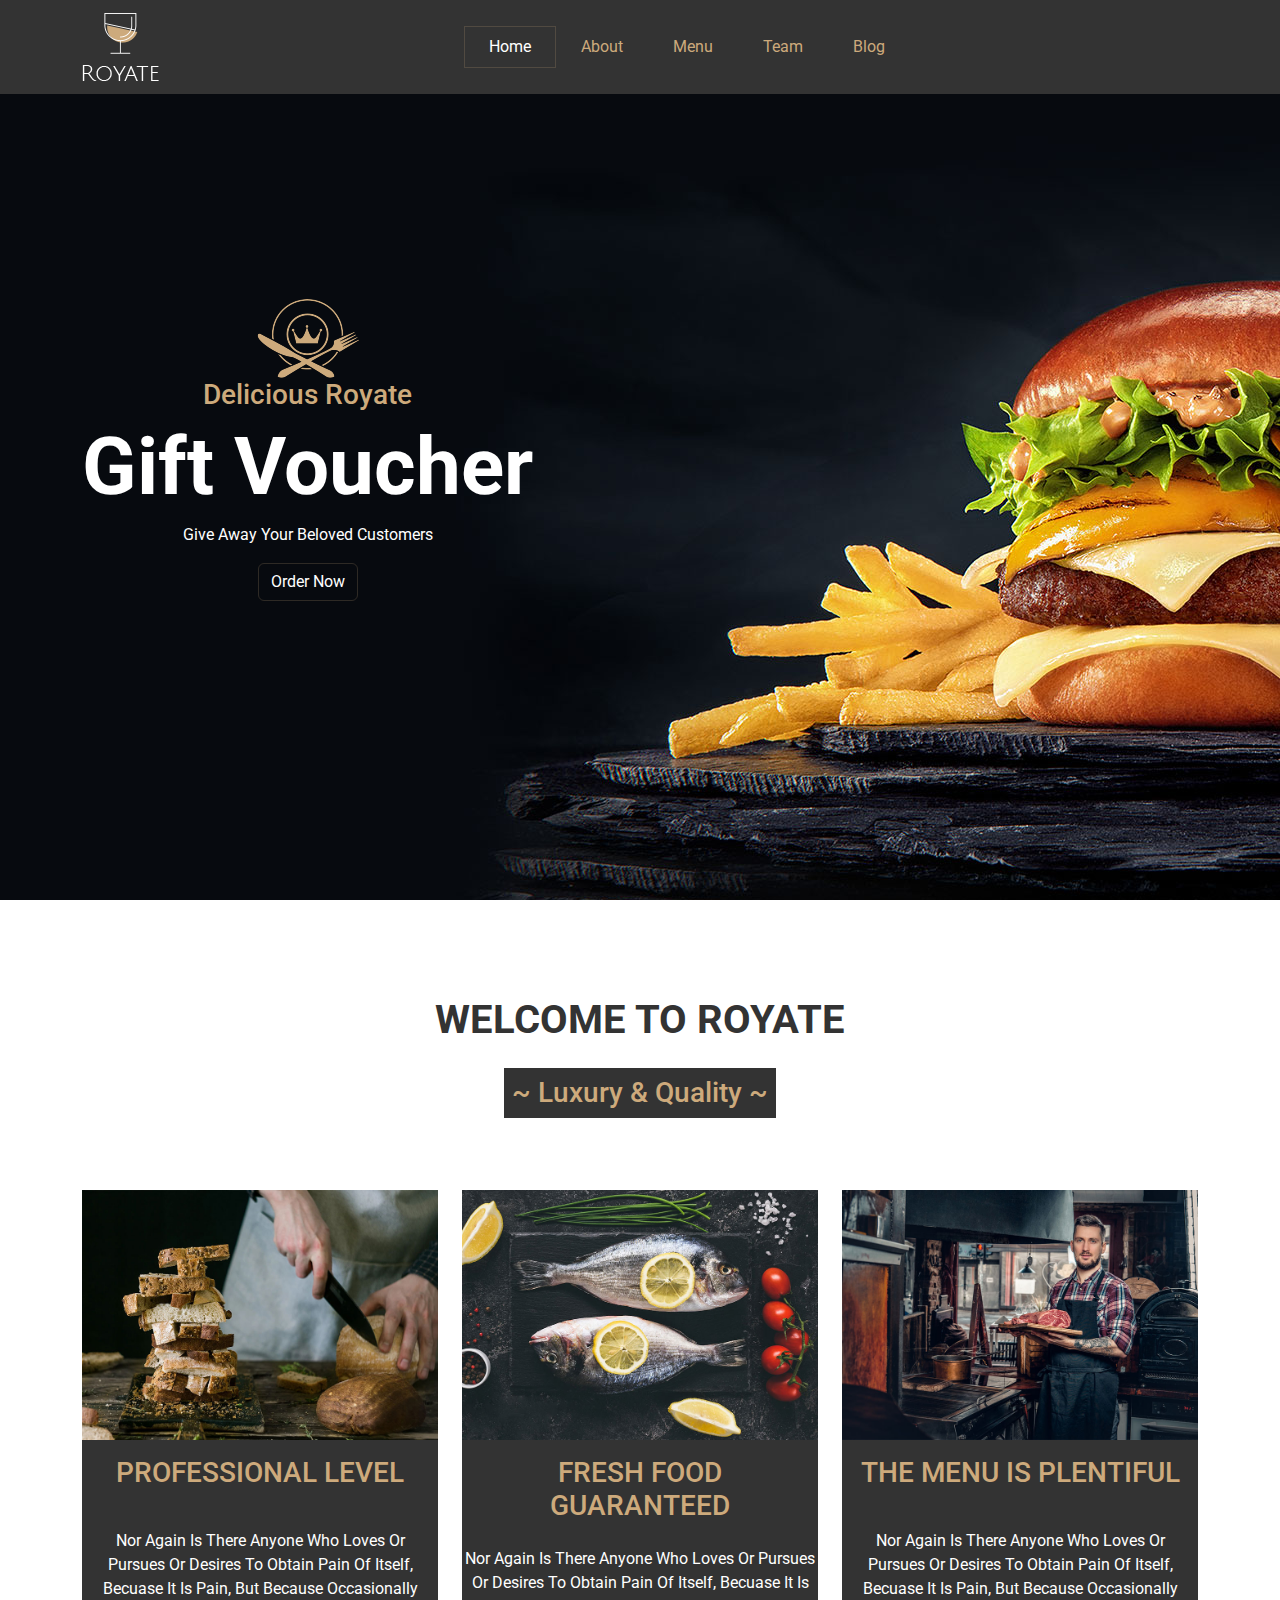
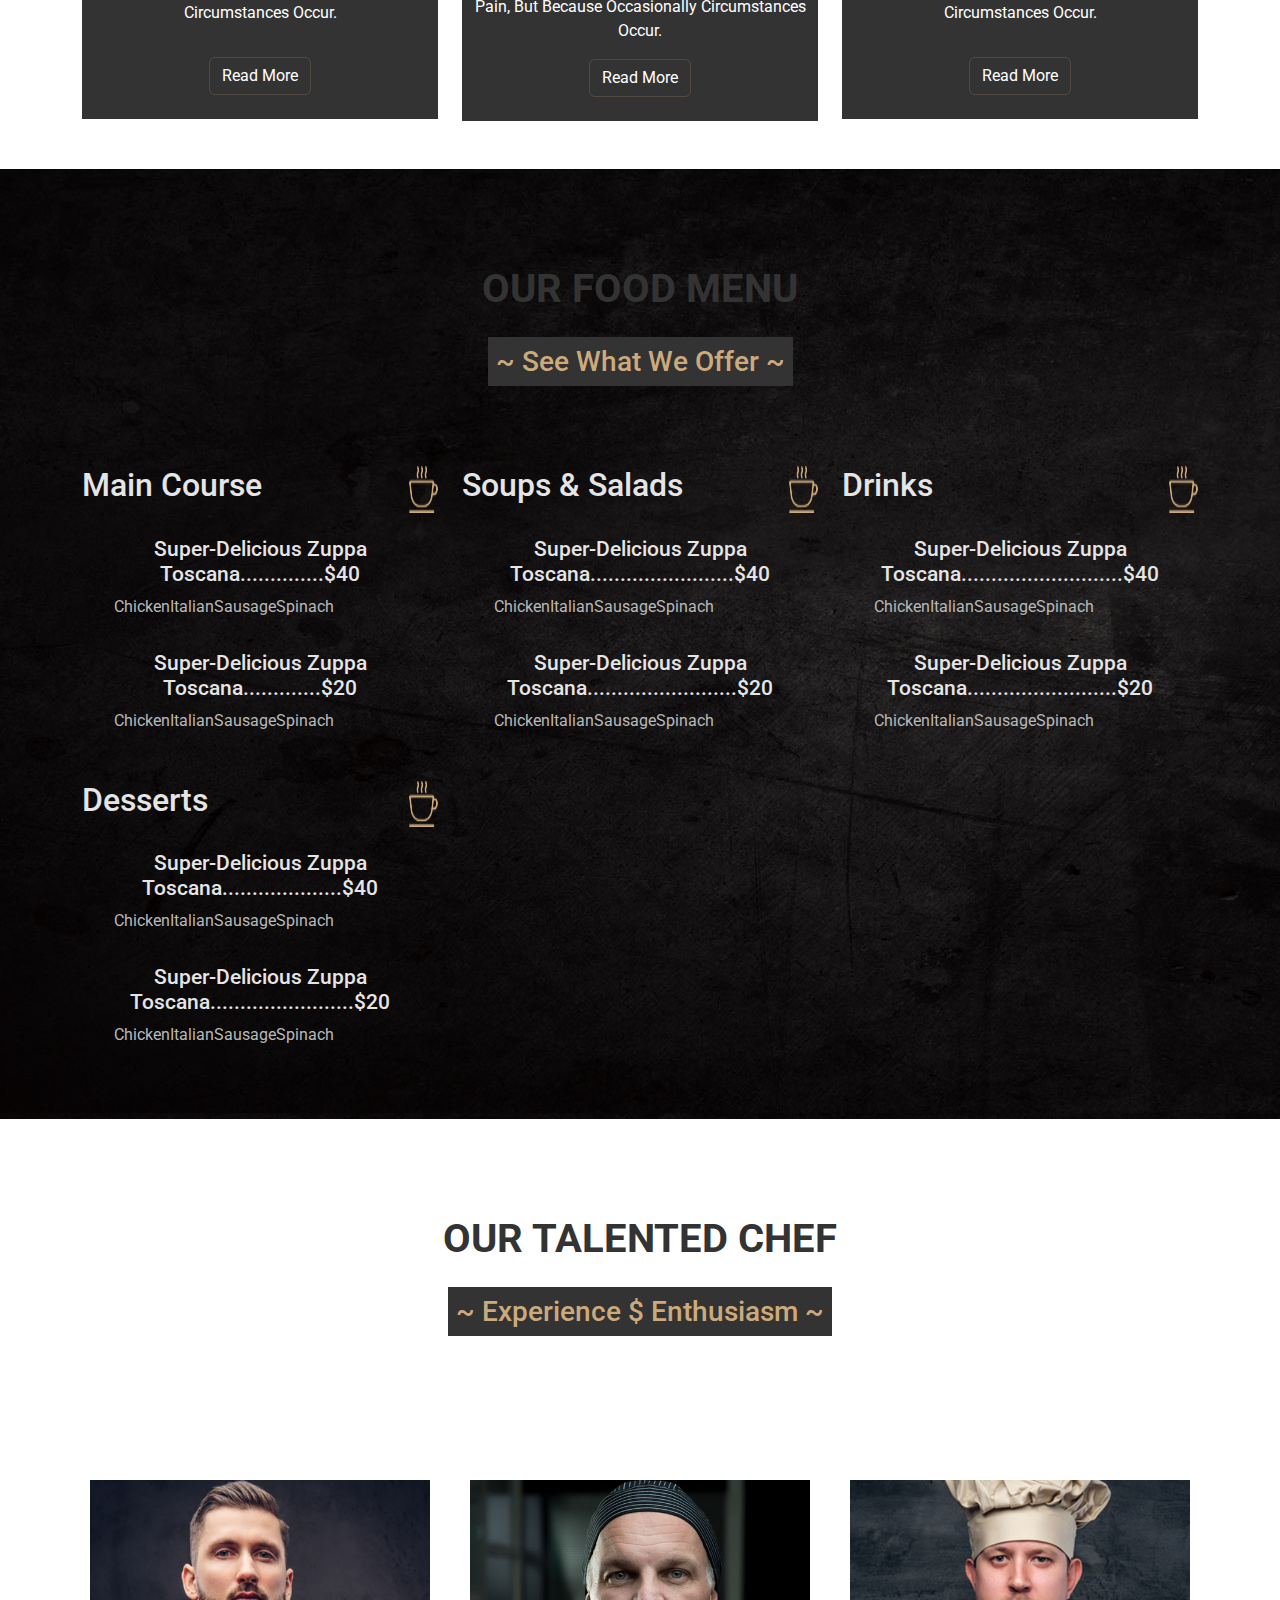
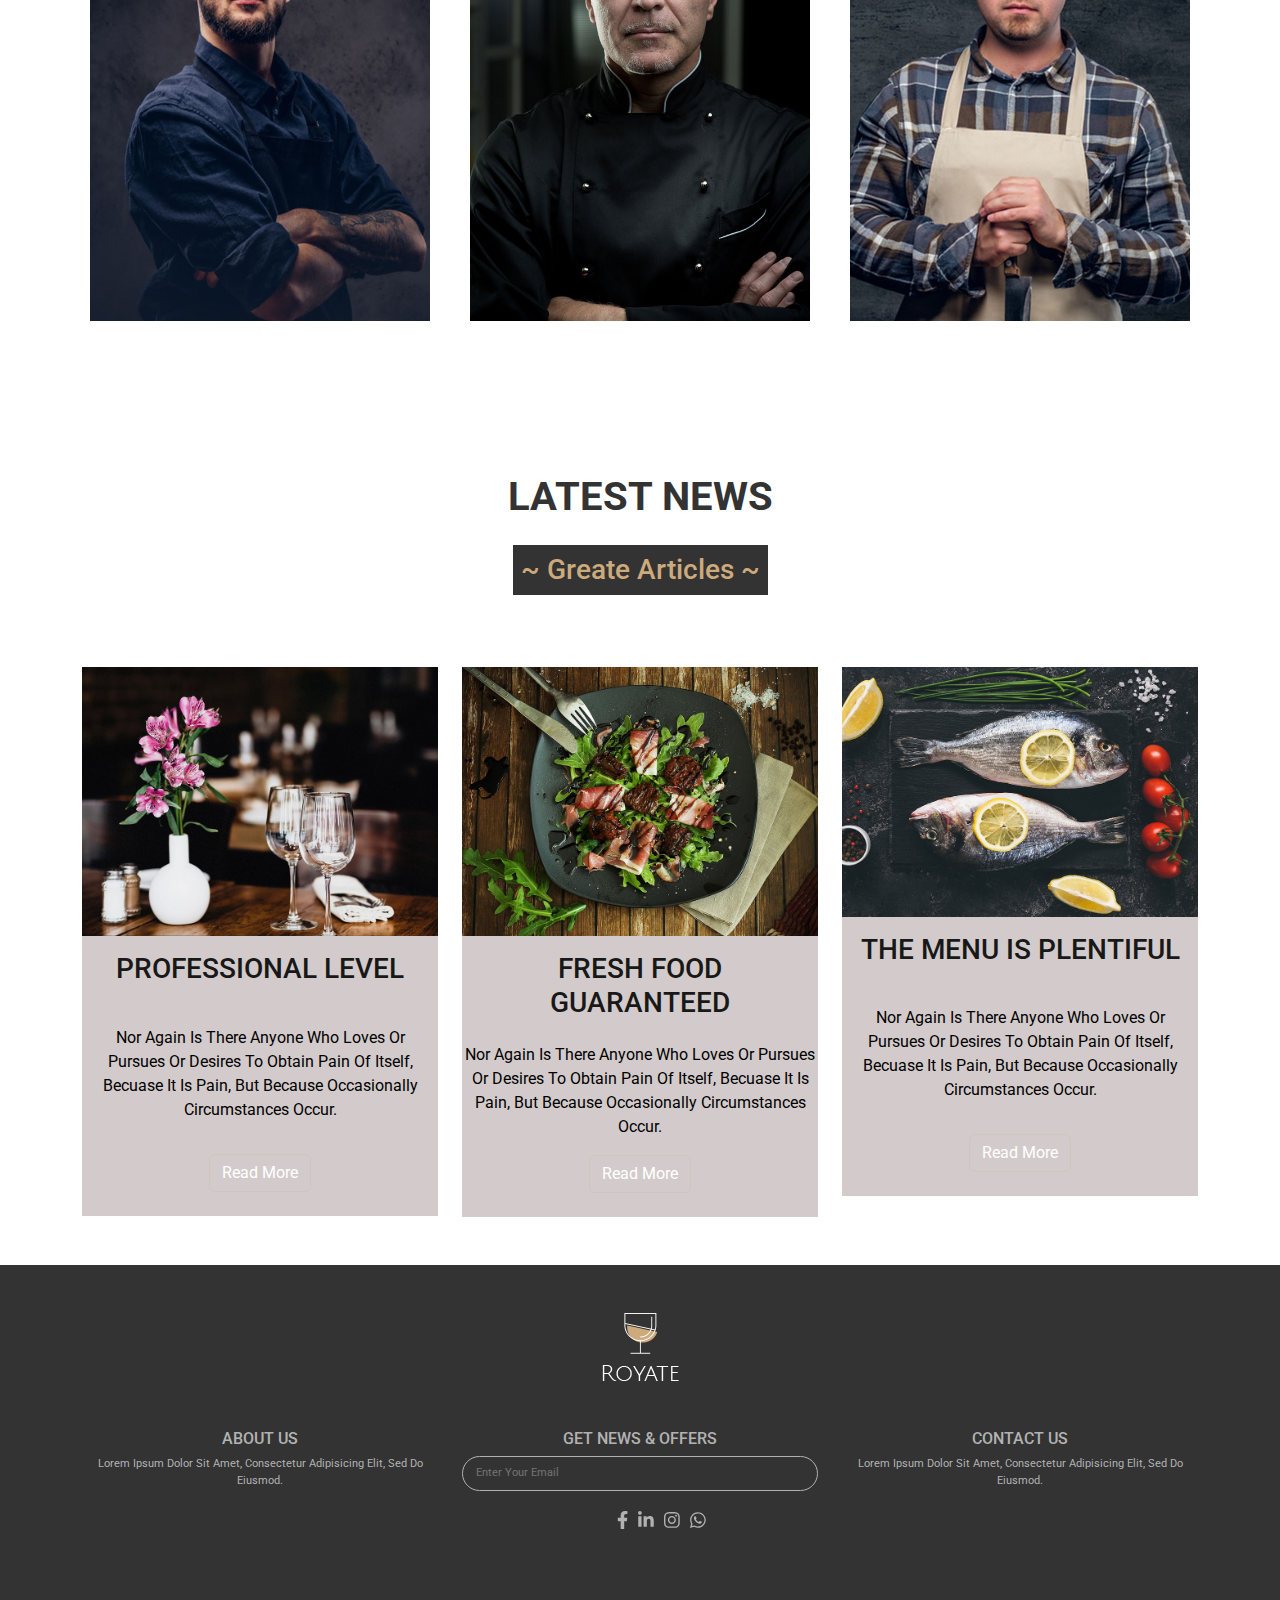
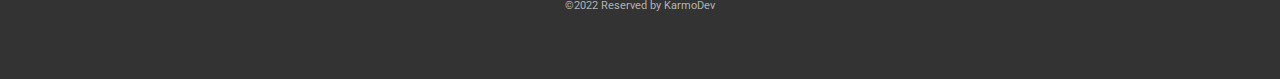
<file: index.html>
<!DOCTYPE html>
<html lang="en">
<head>
    <meta charset="UTF-8">
    <meta http-equiv="X-UA-Compatible" content="IE=edge">
    <meta name="viewport" content="width=device-width, initial-scale=1.0">
    <title>ROYATE</title>
    <link rel="icon" href="image/logo.png">
    <link rel="stylesheet" href="css/all.min.css">
    <link rel="stylesheet" href="css/bootstrap.min.css">
    <link rel="stylesheet" href="css/style.css">
    <link rel="preconnect" href="https://fonts.googleapis.com">
    <link rel="preconnect" href="https://fonts.gstatic.com" crossorigin>
    <link href="https://fonts.googleapis.com/css2?family=Roboto:wght@100;300;400;500;700;900&display=swap" rel="stylesheet">
</head>
<body>
    <header>
    <nav class="navbar navbar-expand-lg  ">
        <div class="container">
          <a class="navbar-brand logo" href="#" >
            <img src="image/logo.png" alt="">
          </a>
          <button class="navbar-toggler" type="button" data-bs-toggle="collapse" data-bs-target="#main" aria-controls="main" aria-expanded="false" aria-label="Toggle navigation">
            <span class="navbar-toggler-icon"></span>
          </button>
          <div class="collapse navbar-collapse" id="main">
            <ul class="navbar-nav m-auto mb-2 mb-lg-0">
              <li class="nav-item">
                <a class="nav-link p-2 p-lg-3 active" aria-current="page" href="#home">Home</a>
              </li>
              <li class="nav-item">
                <a class="nav-link p-2 p-lg-3 " href="#about">About</a>
              </li>
              <li class="nav-item">
                <a class="nav-link p-2 p-lg-3 " href="#menu">Menu</a>
              </li>
              
              <li class="nav-item">
                <a class="nav-link p-2 p-lg-3 " href="#team">Team</a>
              </li>

              <li class="nav-item">
                <a class="nav-link p-2 p-lg-3 " href="#blog">Blog</a>
              </li>
            </ul>
          </div>
        </div>
      </nav>

      
    </header>

   <section id="home">
    <div class="home" >
        <div class="container">
            <div class="content-slides">    
            <div class="content">
                <img src="image/crown-symbol.png" alt="">
                 <h3>delicious royate</h3>
                 <h1 class="fw-bold">gift voucher</h1>
                 <p>Give Away Your Beloved Customers</p>
                 <a href="#" class="btn  main-btn">Order Now</a>
            </div>
            </div>
        </div>
      </div>

</section>


<section id="about">
    <div class="about text-center pt-5 pb-5">
        <div class="container">
            <div class="main-title mb-5 mt-5 ">
                <h1 class="heading fw-bold">WELCOME TO ROYATE</h1>
                <h3 class="sub-heading d-inline-block mt-3 p-2">~ Luxury & Quality ~</h3>
            </div>

            <div class="row">
                <div class="col-sm-6  col-lg-4">
                    <div class="box-container mt-3">
                       <div class="box pb-4">
                        <div class="box-image">
                            <img src="image/post-thumb-1.jpg" alt="" class="img-fluid">
                        </div>
                         <div class="box-content">
                            <h3 class="p-3">PROFESSIONAL LEVEL</h3>
                            <p class="p-3">Nor Again Is There Anyone Who Loves Or Pursues Or Desires To Obtain Pain Of Itself, Becuase It Is Pain, But Because Occasionally Circumstances Occur.</p>
                            <a href="#" class="btn  main-btn">Read More</a>
                         </div>
                         
                       </div>
                    </div>

                </div>
                <div class="col-sm-6  col-lg-4">
                    <div class="box-container mt-3">
                       <div class="box pb-4">
                        <div class="box-image">
                            <img src="image/post-thumb-2.jpg" alt="" class="img-fluid">
                        </div>
                         <div class="box-content">
                            <h3 class="p-3">FRESH FOOD GUARANTEED</h3>
                            <p>Nor Again Is There Anyone Who Loves Or Pursues Or Desires To Obtain Pain Of Itself, Becuase It Is Pain, But Because Occasionally Circumstances Occur.</p>
                            <a href="#" class="btn  main-btn">Read More</a>
                         </div>
                         
                       </div>
                    </div>

                </div>
                <div class="col-sm-6  col-lg-4">
                    <div class="box-container mt-3 ">
                       <div class="box pb-4 ">
                        <div class="box-image">
                            <img src="image/post-thumb-3.jpg" alt="" class="img-fluid">
                        </div>
                         <div class="box-content">
                            <h3  class="p-3">THE MENU IS PLENTIFUL</h3>
                            <p class="p-3">Nor Again Is There Anyone Who Loves Or Pursues Or Desires To Obtain Pain Of Itself, Becuase It Is Pain, But Because Occasionally Circumstances Occur.</p>
                            <a href="#" class="btn  main-btn">Read More</a>
                         </div>
                         
                       </div>
                    </div>

                </div>
            </div>
        </div>
    </div>
</section>




<section id="menu">
    <div class="menu text-center pt-5 pb-5">
        <div class="container">
            <div class="main-title mb-5 mt-5 ">
                <h1 class="heading fw-bold">OUR FOOD MENU</h1>
                <h3 class="sub-heading d-inline-block mt-3 p-2">~ See What We Offer ~</h3>
            </div>
           

            <div class="row">
              <div class="col-sm-6 col-lg-4">
              <div class="menu-container">
                          <div class="item">
                            <div class="item-name">
                              <h2>Main Course</h2>
                              <img src="image/drinks.png" alt="">
                            </div>
                            <div class="item-body">
                              <div class="item-menu">
                              <h3>Super-Delicious Zuppa Toscana..............$40</h3>
                              <ul>
                                <li><a href="#">Chicken</a></li>
                                <li><a href="#">Italian</a></li>
                                <li><a href="#">Sausage</a></li>
                                <li><a href="#">Spinach</a></li>
                              </ul>
                            </div>
                            <div class="item-menu">
                              <h3>Super-Delicious Zuppa Toscana.............$20</h3>
                              <ul>
                                <li><a href="#">Chicken</a></li>
                                <li><a href="#">Italian</a></li>
                                <li><a href="#">Sausage</a></li>
                                <li><a href="#">Spinach</a></li>
                              </ul>
                            </div>
                            </div>

                          </div>


                          
                </div>
              </div>
           

          
              <div class="col-sm-6 col-lg-4">
                  <div class="menu-container">
            <div class="item">
              <div class="item-name">
                <h2>Soups & Salads</h2>
                <img src="image/drinks.png" alt="">
              </div>
              <div class="item-body">
                <div class="item-menu">
                <h3>Super-Delicious Zuppa Toscana........................$40</h3>
          
                <ul>
                  <li><a href="#">Chicken</a></li>
                  <li><a href="#">Italian</a></li>
                  <li><a href="#">Sausage</a></li>
                  <li><a href="#">Spinach</a></li>
                </ul>
              </div>
              <div class="item-menu">
                <h3>Super-Delicious Zuppa Toscana.........................$20</h3>
               
                <ul>
                  <li><a href="#">Chicken</a></li>
                  <li><a href="#">Italian</a></li>
                  <li><a href="#">Sausage</a></li>
                  <li><a href="#">Spinach</a></li>
                </ul>
              </div>
              </div>

            </div>


            
               </div>
              </div>
         


           
              <div class="col-sm-6 col-lg-4">
                 <div class="menu-container">
              <div class="item">
                <div class="item-name">
                  <h2>Drinks</h2>
                  <img src="image/drinks.png" alt="">
                </div>
                <div class="item-body">
                  <div class="item-menu">
                  <h3>Super-Delicious Zuppa Toscana...........................$40</h3>
                  <ul>
                    <li><a href="#">Chicken</a></li>
                    <li><a href="#">Italian</a></li>
                    <li><a href="#">Sausage</a></li>
                    <li><a href="#">Spinach</a></li>
                  </ul>
                </div>
                <div class="item-menu">
                  <h3>Super-Delicious Zuppa Toscana.........................$20</h3>
                  <ul>
                    <li><a href="#">Chicken</a></li>
                    <li><a href="#">Italian</a></li>
                    <li><a href="#">Sausage</a></li>
                    <li><a href="#">Spinach</a></li>
                  </ul>
                </div>
                </div>
  
              </div>
  
  
              
            
            </div>
              </div>
        
           
          
            
            
              <div class="col-sm-6 col-lg-4">
                <div class="menu-container">
                <div class="item">
                  <div class="item-name">
                    <h2>Desserts</h2>
                    <img src="image/drinks.png" alt="">
                  </div>
                  <div class="item-body">
                    <div class="item-menu">
                    <h3>Super-Delicious Zuppa Toscana....................$40</h3>
                    <ul>
                      <li><a href="#">Chicken</a></li>
                      <li><a href="#">Italian</a></li>
                      <li><a href="#">Sausage</a></li>
                      <li><a href="#">Spinach</a></li>
                    </ul>
                  </div>
                  <div class="item-menu">
                    <h3>Super-Delicious Zuppa Toscana........................$20</h3>
                    <ul>
                      <li><a href="#">Chicken</a></li>
                      <li><a href="#">Italian</a></li>
                      <li><a href="#">Sausage</a></li>
                      <li><a href="#">Spinach</a></li>
                    </ul>
                  </div>
                  </div>
    
                </div>
    
    
                
            
              </div>
              </div>
          
       </div>
        </div>
        </div>

        
</section>




<section id="team">
  <div class="team text-center pt-5 pb-5">
      <div class="container">
          <div class="main-title mb-5 mt-5 ">
              <h1 class="heading fw-bold">OUR TALENTED CHEF</h1>
              <h3 class="sub-heading d-inline-block mt-3 p-2">~ Experience $ Enthusiasm ~</h3>
          </div>

          <div class="row">
              <div class="col-sm-6  col-lg-4">
                <div class="chefs">
                  <div class="item">
                    <div class="image">
                      <img src="image/our-chef-1.jpg" alt="" class="img-fluid">
                    </div>
                    <div class="chef-info">
                      <div>
                        <h3>JERRY ROBERTSON</h3>
                        <span>Master Chef</span>
                      </div>
                    </div>
                  </div>
                </div>
                  </div>

              
              <div class="col-sm-6  col-lg-4">
                <div class="chefs">
                  <div class="item">
                    <div class="image">
                      <img src="image/our-chef-2.jpg" alt="" class="img-fluid">
                    </div>
                    <div class="chef-info">
                      <div>
                        <h3>COROL ROWSON</h3>
                        <span>Master Chef</span>
                      </div>
                    </div>
                  </div>
                </div>

              </div>
              <div class="col-sm-6  col-lg-4">
                <div class="chefs">
                  <div class="item">
                    <div class="image">
                      <img src="image/our-chef-3.jpg" alt="" class="img-fluid">
                    </div>
                    <div class="chef-info">
                      <div>
                        <h3>TAYLOR MCCOY</h3>
                        <span>Master Chef</span>
                      </div>
                    </div>
                  </div>
                </div>

                  </div>
                </div>

              </div>
          </div>
      </div>
  </div>
</section>







<section id="blog">
  <div class="blog text-center pt-5 pb-5">
      <div class="container">
          <div class="main-title mb-5 mt-5 ">
              <h1 class="heading fw-bold">LATEST NEWS</h1>
              <h3 class="sub-heading d-inline-block mt-3 p-2">~ Greate Articles ~</h3>
          </div>

          <div class="row">
              <div class="col-sm-6  col-lg-4">
                  <div class="box-container mt-3">
                     <div class="box pb-4">
                      <div class="box-image">
                          <img src="image/post-thumb-4.jpg" alt="" class="img-fluid">
                      </div>
                       <div class="box-content">
                          <h3 class="p-3">PROFESSIONAL LEVEL</h3>
                          <p class="p-3">Nor Again Is There Anyone Who Loves Or Pursues Or Desires To Obtain Pain Of Itself, Becuase It Is Pain, But Because Occasionally Circumstances Occur.</p>
                          <a href="#" class="btn  main-btn">Read More</a>
                       </div>
                       
                     </div>
                  </div>

              </div>
              <div class="col-sm-6  col-lg-4">
                  <div class="box-container mt-3">
                     <div class="box pb-4">
                      <div class="box-image">
                          <img src="image/post-thumb-5.jpg" alt="" class="img-fluid">
                      </div>
                       <div class="box-content">
                          <h3 class="p-3">FRESH FOOD GUARANTEED</h3>
                          <p >Nor Again Is There Anyone Who Loves Or Pursues Or Desires To Obtain Pain Of Itself, Becuase It Is Pain, But Because Occasionally Circumstances Occur.</p>
                          <a href="#" class="btn  main-btn">Read More</a>
                       </div>
                       
                     </div>
                    </div>
              </div>
              <div class="col-sm-6  col-lg-4">
                  <div class="box-container mt-3 ">
                     <div class="box pb-4 ">
                      <div class="box-image">
                          <img src="image/post-thumb-2.jpg" alt="" class="img-fluid">
                      </div>
                       <div class="box-content">
                          <h3  class="p-3">THE MENU IS PLENTIFUL</h3>
                          <p class="p-3">Nor Again Is There Anyone Who Loves Or Pursues Or Desires To Obtain Pain Of Itself, Becuase It Is Pain, But Because Occasionally Circumstances Occur.</p>
                          <a href="#" class="btn  main-btn">Read More</a>
                       </div>
                       
                     </div>
                  </div>

              </div>
          </div>
      </div>
  </div>
</section>



  <section class="footer text-center pt-5 pb-5">
    <img src="image/logo.png" alt="">
  <div class="container">
    <div class="row ">
    <div class="col-6 col-lg-4 pt-5 pb-5">
      <h4>ABOUT US</h4>
      <p>Lorem Ipsum Dolor Sit Amet, Consectetur Adipisicing Elit, Sed Do Eiusmod.</p>
    </div>

    <div class="col-md-6 col-lg-4 pt-5 pb-5">
      
      <h4>GET NEWS & OFFERS</h4>
      <input type="email" placeholder="Enter Your Email">
      <ul>
        <li><a href="#"><i class="fa-brands fa-facebook-f"></i></a></li>
        <li><a href="#"><i class="fa-brands fa-linkedin-in"></i></a></li>
        <li><a href="#"><i class="fa-brands fa-instagram"></i></a></li>
        <li><a href="#"><i class="fa-brands fa-whatsapp"></i></a></li>
      </ul>
    </div>

    <div class="col-6 col-lg-4 pt-5 pb-5">
      <h4>CONTACT US</h4>
      <p>Lorem Ipsum Dolor Sit Amet, Consectetur Adipisicing Elit, Sed Do Eiusmod.</p>
    </div>
    <p>&copy;2022  Reserved by KarmoDev </p>
   </div>
  </div>
</section>




















<script src="js/bootstrap.bundle.min.js"></script>
<script src="js/all.min.js"></script>
</body>
</html>
</file>
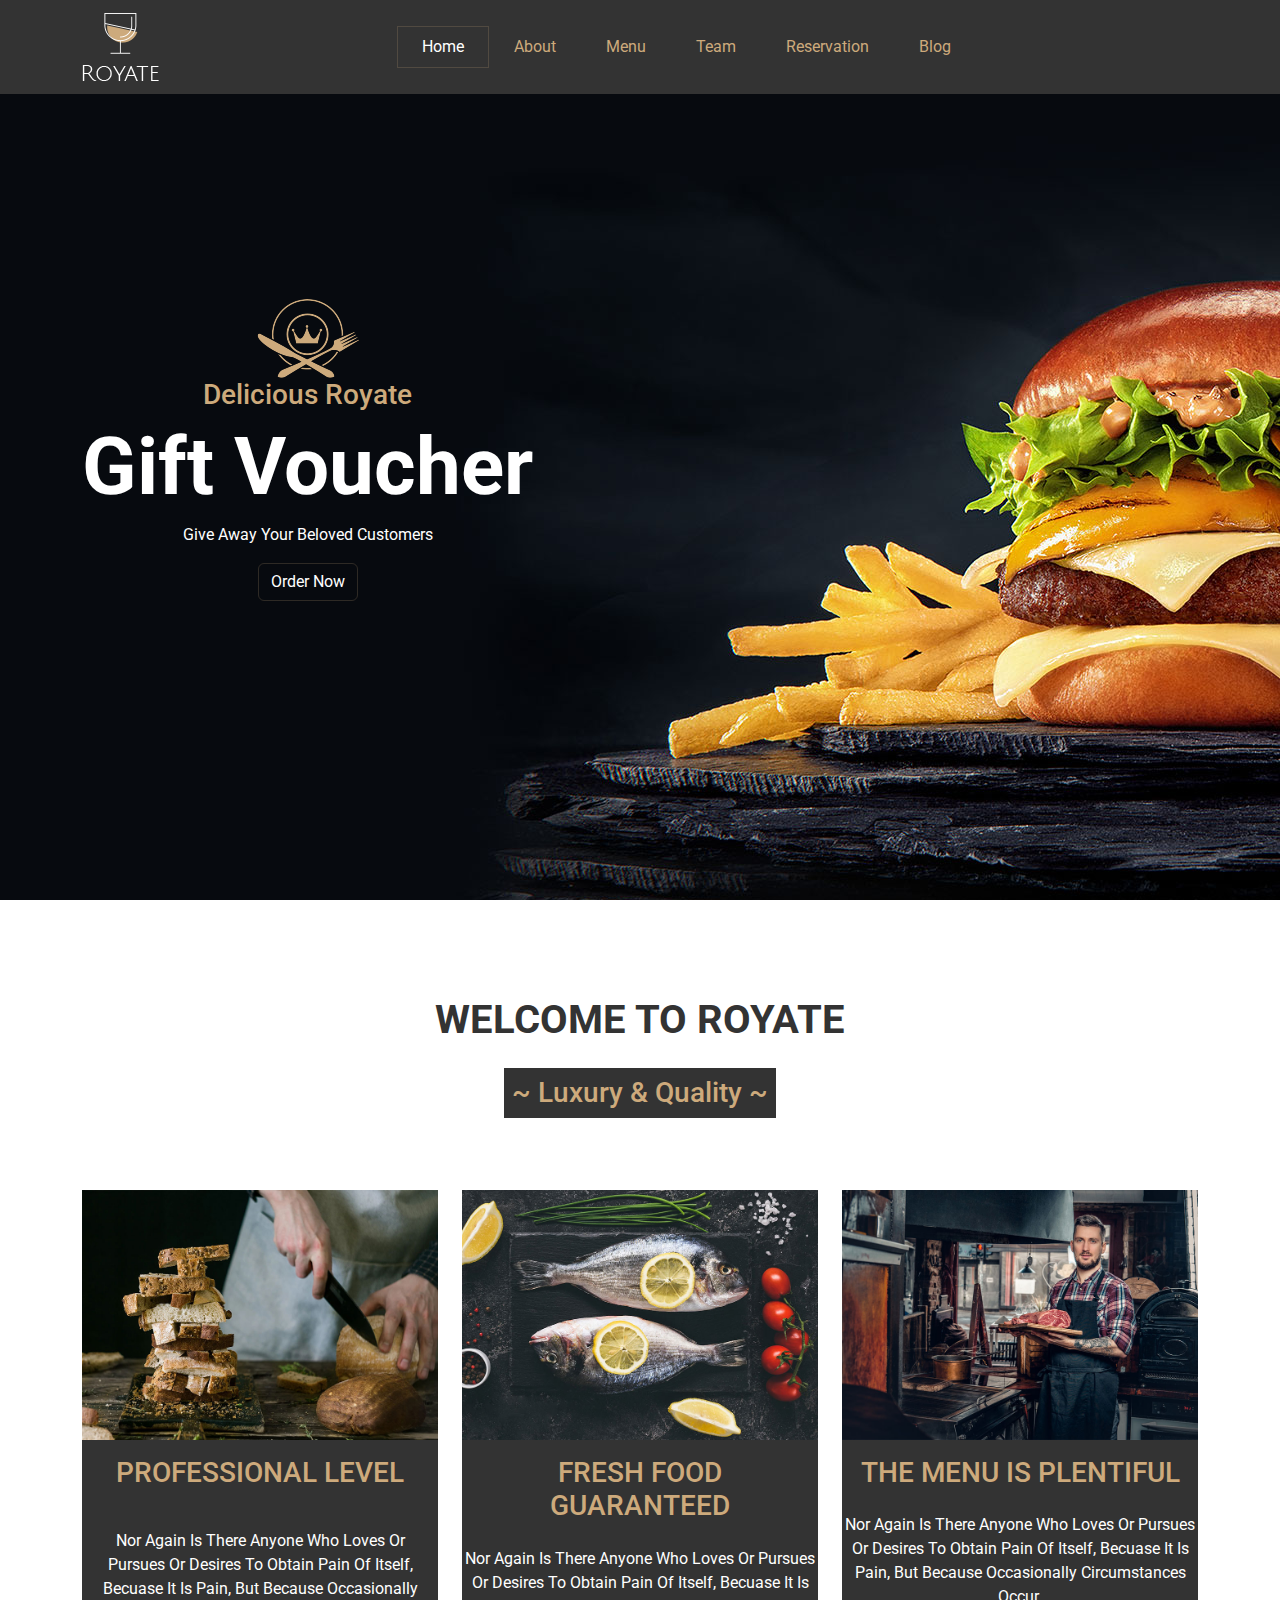
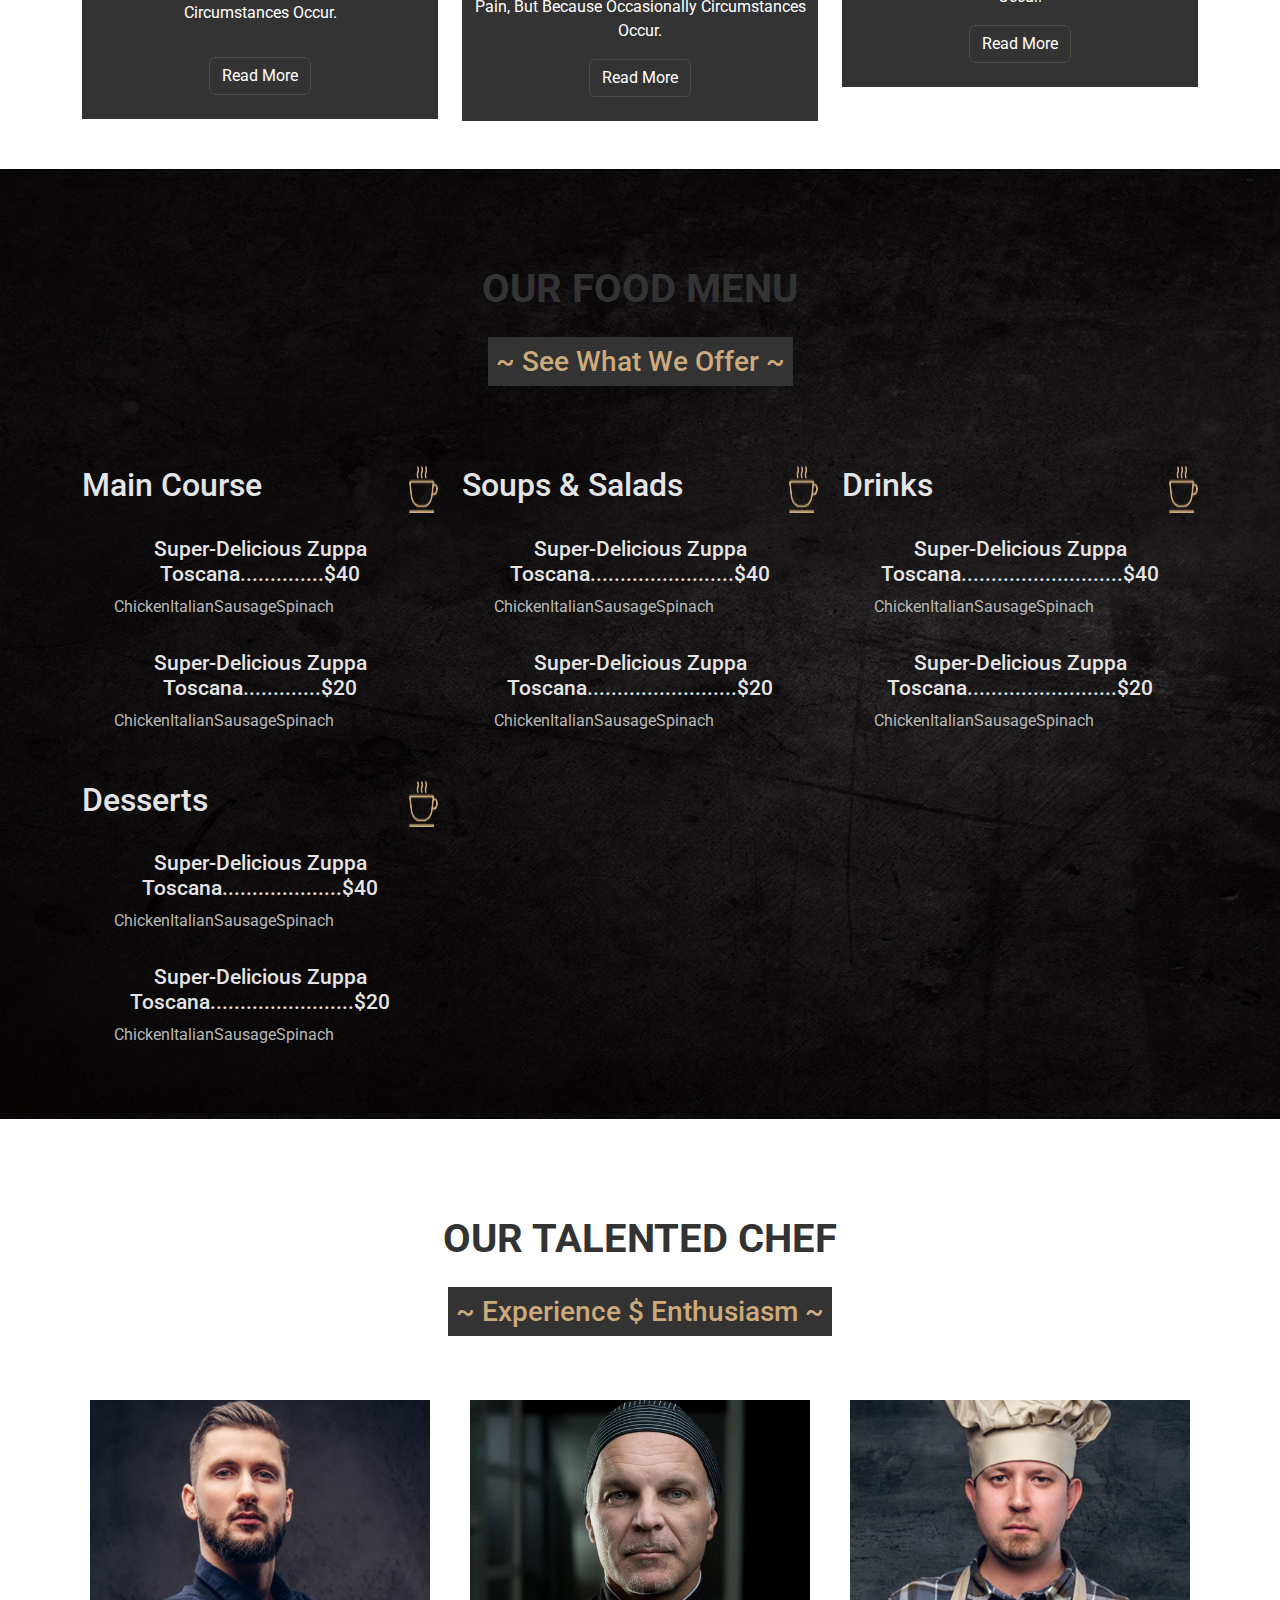
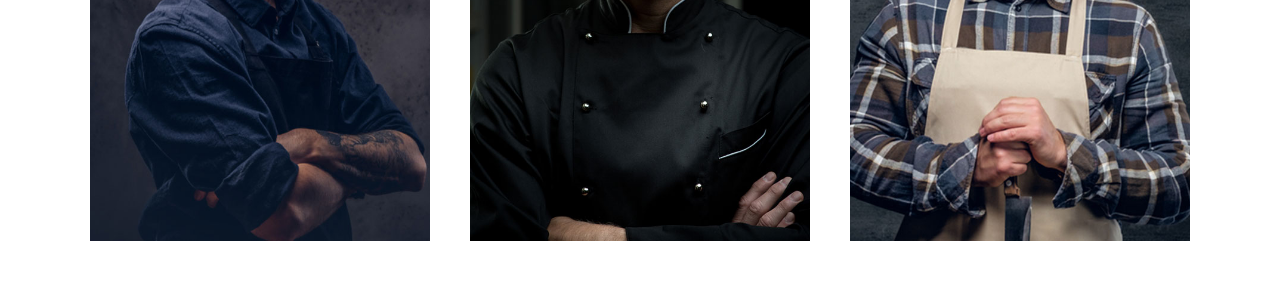
<file: restautrant-website/index.html>
<!DOCTYPE html>
<html lang="en">
<head>
    <meta charset="UTF-8">
    <meta http-equiv="X-UA-Compatible" content="IE=edge">
    <meta name="viewport" content="width=device-width, initial-scale=1.0">
    <title>ROYATE</title>
    <link rel="icon" href="image/logo.png">
    <link rel="stylesheet" href="css/all.min.css">
    <link rel="stylesheet" href="css/bootstrap.min.css">
    <link rel="stylesheet" href="css/style.css">
    <link rel="preconnect" href="https://fonts.googleapis.com">
    <link rel="preconnect" href="https://fonts.gstatic.com" crossorigin>
    <link href="https://fonts.googleapis.com/css2?family=Roboto:wght@100;300;400;500;700;900&display=swap" rel="stylesheet">
</head>
<body>
    <header>
    <nav class="navbar navbar-expand-lg  ">
        <div class="container">
          <a class="navbar-brand logo" href="#" >
            <img src="image/logo.png" alt="">
          </a>
          <button class="navbar-toggler" type="button" data-bs-toggle="collapse" data-bs-target="#main" aria-controls="main" aria-expanded="false" aria-label="Toggle navigation">
            <span class="navbar-toggler-icon"></span>
          </button>
          <div class="collapse navbar-collapse" id="main">
            <ul class="navbar-nav m-auto mb-2 mb-lg-0">
              <li class="nav-item">
                <a class="nav-link p-2 p-lg-3 active" aria-current="page" href="#home">Home</a>
              </li>
              <li class="nav-item">
                <a class="nav-link p-2 p-lg-3 " href="#about">About</a>
              </li>
              <li class="nav-item">
                <a class="nav-link p-2 p-lg-3 " href="#menu">Menu</a>
              </li>
              
              <li class="nav-item">
                <a class="nav-link p-2 p-lg-3 " href="#team">Team</a>
              </li>

              <li class="nav-item">
                <a class="nav-link p-2 p-lg-3 " href="#reservation">Reservation</a>
              </li>

              <li class="nav-item">
                <a class="nav-link p-2 p-lg-3 " href="#Blog">Blog</a>
              </li>
            </ul>
          </div>
        </div>
      </nav>
    </header>

   <section id="home">
    <div class="home" >
        <div class="container">
            <div class="content-slides">    
            <div class="content">
                <img src="image/crown-symbol.png" alt="">
                 <h3>delicious royate</h3>
                 <h1 class="fw-bold">gift voucher</h1>
                 <p>Give Away Your Beloved Customers</p>
                 <a href="#" class="btn  main-btn">Order Now</a>
            </div>
            </div>
        </div>
      </div>

</section>


<section id="about">
    <div class="about text-center pt-5 pb-5">
        <div class="container">
            <div class="main-title mb-5 mt-5 ">
                <h1 class="heading fw-bold">WELCOME TO ROYATE</h1>
                <h3 class="sub-heading d-inline-block mt-3 p-2">~ Luxury & Quality ~</h3>
            </div>

            <div class="row">
                <div class="col-sm-6  col-lg-4">
                    <div class="box-container mt-3">
                       <div class="box pb-4">
                        <div class="box-image">
                            <img src="image/post-thumb-1.jpg" alt="" class="img-fluid">
                        </div>
                         <div class="box-content">
                            <h3 class="p-3">PROFESSIONAL LEVEL</h3>
                            <p class="p-3">Nor Again Is There Anyone Who Loves Or Pursues Or Desires To Obtain Pain Of Itself, Becuase It Is Pain, But Because Occasionally Circumstances Occur.</p>
                            <a href="#" class="btn  main-btn">Read More</a>
                         </div>
                         
                       </div>
                    </div>

                </div>
                <div class="col-sm-6  col-lg-4">
                    <div class="box-container mt-3">
                       <div class="box pb-4">
                        <div class="box-image">
                            <img src="image/post-thumb-2.jpg" alt="" class="img-fluid">
                        </div>
                         <div class="box-content">
                            <h3 class="p-3">FRESH FOOD GUARANTEED</h3>
                            <p>Nor Again Is There Anyone Who Loves Or Pursues Or Desires To Obtain Pain Of Itself, Becuase It Is Pain, But Because Occasionally Circumstances Occur.</p>
                            <a href="#" class="btn  main-btn">Read More</a>
                         </div>
                         
                       </div>
                    </div>

                </div>
                <div class="col-sm-6  col-lg-4">
                    <div class="box-container mt-3 ">
                       <div class="box pb-4 ">
                        <div class="box-image">
                            <img src="image/post-thumb-3.jpg" alt="" class="img-fluid">
                        </div>
                         <div class="box-content">
                            <h3  class="p-3">THE MENU IS PLENTIFUL</h3>
                            <p>Nor Again Is There Anyone Who Loves Or Pursues Or Desires To Obtain Pain Of Itself, Becuase It Is Pain, But Because Occasionally Circumstances Occur.</p>
                            <a href="#" class="btn  main-btn">Read More</a>
                         </div>
                         
                       </div>
                    </div>

                </div>
            </div>
        </div>
    </div>
</section>




<section id="menu">
    <div class="menu text-center pt-5 pb-5">
        <div class="container">
            <div class="main-title mb-5 mt-5 ">
                <h1 class="heading fw-bold">OUR FOOD MENU</h1>
                <h3 class="sub-heading d-inline-block mt-3 p-2">~ See What We Offer ~</h3>
            </div>
           

            <div class="row">
              <div class="col-sm-6 col-lg-4">
              <div class="menu-container">
                          <div class="item">
                            <div class="item-name">
                              <h2>Main Course</h2>
                              <img src="image/drinks.png" alt="">
                            </div>
                            <div class="item-body">
                              <div class="item-menu">
                              <h3>Super-Delicious Zuppa Toscana..............$40</h3>
                              <ul>
                                <li><a href="#">Chicken</a></li>
                                <li><a href="#">Italian</a></li>
                                <li><a href="#">Sausage</a></li>
                                <li><a href="#">Spinach</a></li>
                              </ul>
                            </div>
                            <div class="item-menu">
                              <h3>Super-Delicious Zuppa Toscana.............$20</h3>
                              <ul>
                                <li><a href="#">Chicken</a></li>
                                <li><a href="#">Italian</a></li>
                                <li><a href="#">Sausage</a></li>
                                <li><a href="#">Spinach</a></li>
                              </ul>
                            </div>
                            </div>

                          </div>


                          
                </div>
              </div>
           

          
              <div class="col-sm-6 col-lg-4">
                  <div class="menu-container">
            <div class="item">
              <div class="item-name">
                <h2>Soups & Salads</h2>
                <img src="image/drinks.png" alt="">
              </div>
              <div class="item-body">
                <div class="item-menu">
                <h3>Super-Delicious Zuppa Toscana........................$40</h3>
          
                <ul>
                  <li><a href="#">Chicken</a></li>
                  <li><a href="#">Italian</a></li>
                  <li><a href="#">Sausage</a></li>
                  <li><a href="#">Spinach</a></li>
                </ul>
              </div>
              <div class="item-menu">
                <h3>Super-Delicious Zuppa Toscana.........................$20</h3>
               
                <ul>
                  <li><a href="#">Chicken</a></li>
                  <li><a href="#">Italian</a></li>
                  <li><a href="#">Sausage</a></li>
                  <li><a href="#">Spinach</a></li>
                </ul>
              </div>
              </div>

            </div>


            
               </div>
              </div>
         


           
              <div class="col-sm-6 col-lg-4">
                 <div class="menu-container">
              <div class="item">
                <div class="item-name">
                  <h2>Drinks</h2>
                  <img src="image/drinks.png" alt="">
                </div>
                <div class="item-body">
                  <div class="item-menu">
                  <h3>Super-Delicious Zuppa Toscana...........................$40</h3>
                  <ul>
                    <li><a href="#">Chicken</a></li>
                    <li><a href="#">Italian</a></li>
                    <li><a href="#">Sausage</a></li>
                    <li><a href="#">Spinach</a></li>
                  </ul>
                </div>
                <div class="item-menu">
                  <h3>Super-Delicious Zuppa Toscana.........................$20</h3>
                  <ul>
                    <li><a href="#">Chicken</a></li>
                    <li><a href="#">Italian</a></li>
                    <li><a href="#">Sausage</a></li>
                    <li><a href="#">Spinach</a></li>
                  </ul>
                </div>
                </div>
  
              </div>
  
  
              
            
            </div>
              </div>
        
           
          
            
            
              <div class="col-sm-6 col-lg-4">
                <div class="menu-container">
                <div class="item">
                  <div class="item-name">
                    <h2>Desserts</h2>
                    <img src="image/drinks.png" alt="">
                  </div>
                  <div class="item-body">
                    <div class="item-menu">
                    <h3>Super-Delicious Zuppa Toscana....................$40</h3>
                    <ul>
                      <li><a href="#">Chicken</a></li>
                      <li><a href="#">Italian</a></li>
                      <li><a href="#">Sausage</a></li>
                      <li><a href="#">Spinach</a></li>
                    </ul>
                  </div>
                  <div class="item-menu">
                    <h3>Super-Delicious Zuppa Toscana........................$20</h3>
                    <ul>
                      <li><a href="#">Chicken</a></li>
                      <li><a href="#">Italian</a></li>
                      <li><a href="#">Sausage</a></li>
                      <li><a href="#">Spinach</a></li>
                    </ul>
                  </div>
                  </div>
    
                </div>
    
    
                
            
              </div>
              </div>
          
       </div>
        </div>
        </div>

        
</section>




<section id="team">
  <div class="team text-center pt-5 pb-5">
      <div class="container">
          <div class="main-title mb-5 mt-5 ">
              <h1 class="heading fw-bold">OUR TALENTED CHEF</h1>
              <h3 class="sub-heading d-inline-block mt-3 p-2">~ Experience $ Enthusiasm ~</h3>
          </div>

          <div class="row">
              <div class="col-sm-6  col-lg-4">
                <div class="chefs">
                  <div class="item">
                    <div class="image">
                      <img src="image/our-chef-1.jpg" alt="" class="img-fluid">
                    </div>
                    <div class="chef-info">
                      <div>
                        <h3>JERRY ROBERTSON</h3>
                        <span>Master Chef</span>
                      </div>
                    </div>
                  </div>
                </div>
                  </div>

              
              <div class="col-sm-6  col-lg-4">
                <div class="chefs">
                  <div class="item">
                    <div class="image">
                      <img src="image/our-chef-2.jpg" alt="" class="img-fluid">
                    </div>
                    <div class="chef-info">
                      <div>
                        <h3>COROL ROWSON</h3>
                        <span>Master Chef</span>
                      </div>
                    </div>
                  </div>
                </div>

              </div>
              <div class="col-sm-6  col-lg-4">
                <div class="chefs">
                  <div class="item">
                    <div class="image">
                      <img src="image/our-chef-3.jpg" alt="" class="img-fluid">
                    </div>
                    <div class="chef-info">
                      <div>
                        <h3>TAYLOR MCCOY</h3>
                        <span>Master Chef</span>
                      </div>
                    </div>
                  </div>
                </div>

                  </div>
                </div>

              </div>
          </div>
      </div>
  </div>
</section>





















<script src="js/bootstrap.bundle.min.js"></script>
<script src="js/all.min.js"></script>
</body>
</html>
</file>
<file: css/style.css>
@import url('https://fonts.googleapis.com/css2?family=Roboto:wght@100;300;400;500;700&display=swap');



:root
{
    --black:#333;
    --light-color:#cdaa7c;
    --box-shadow: 0 .5rem 1.5rem rgba(0,0,0,.1);
    --transition: all 0.2s linear;
}


*
{
    padding: 0;
    margin: 0;
    font-family: 'Roboto', sans-serif;
    box-sizing: border-box;

}

/* ---------------header start--------------------- */
  header
{
	position: fixed;
	top: 0;
	left: 0;
	right: 0;
	z-index: 10000;
}


nav
{
    background: var(--black);
    width: 100%;
}
nav .logo
{
    width: auto;
}


.navbar-nav .nav-link,
.navbar-nav .nav-link.active
{
    color: var(--light-color);
    transition: var(--transition);
    border: 0.1rem solid transparent;
    padding: .5rem 1.5rem  !important;
    
}


.navbar-nav  .nav-link.active,
.navbar-nav a:hover
{
    color: #fff;
    border: 0.1rem solid rgba(205, 170, 124, 0.2);
    
}

/* ---------------header end--------------------- */

/* ---------------home start--------------------- */

.home  
{
   display: flex;
   align-items: center;
   justify-content: flex-start;
   height: 100vh;
   width: auto;
   background: url(../image/slideshow-9.jpg)
}
.content-slides
{
    display: flex;
}


.content
{
    text-align: center;
    
    
    
}
.content h3
{
    color: var(--light-color);
    text-transform: capitalize;
}

.content h1
{
    text-transform: capitalize;
    font-size: 5rem;
    color: #fff;
}

.content p
{
    color: #fff;
}

 .main-btn
{
	
	
	color: #fff;
	border: 0.1rem solid rgba(205,170,124,0.2);
	background: transparent;
	position: relative;
	overflow: hidden;
	z-index: 1;
    
}

.main-btn::before
{
  content: "";
  width: 100%;
  height: 100%;
  background: var(--light-color);
  z-index: -1;
  position: absolute;
  top: 0;
  left: -100%;
  transition: 0.5s;
}

.btn:hover.btn:before
{
	left: 0;
}




/* ---------------home end--------------------- */



/* ---------------about start--------------------- */


.heading
{
    color: var(--black);
}



 .sub-heading
{
   
   
	color: var(--light-color);
	background: var(--black);
	
    
}


.box-container
{
    display: flex;
    gap:2rem;
}

.box
{
    background: var(--black);
}

 .box-content h3
{
    color: var(--light-color);
}

.box-content p
{
    color: #fff;
}

.box-image
{
  overflow: hidden;
  position: relative;
  transition: 0.5s linear;
}



.box-container .box .box-image:hover img
{
    transform: scale(1.1);
}





/* ---------------about end--------------------- */



/* ---------------menu start--------------------- */
.menu
{
 
    background: url(../image/our-menu-bg-3.jpg);
}

.menu .menu-container  .item .item-name
{
	display: flex;
	justify-content: space-between;
	padding: 1rem 0;
	margin-top:0.5rem; 
}

.item-menu
{
    padding: 0.5rem 0;
}


.item-name  h2
{
     color: #e5e5e5;
     
	
}

.item-menu h3
{
    display: flex;
    color: #e5e5e5;
    font-size: 1.3rem;
}

.item-menu ul
{
    display: flex;
    list-style: none;
    
}


.item-menu ul li a 
{
    text-decoration: none;
    
    color: #b9b9b9;
   
}


/* ---------------menu end--------------------- */

/* ---------------team start--------------------- */

.chefs
{
    display: flex;
    gap: 1.5rem; 
    margin: 0.5rem;
}

.team .chefs .item
{
    position: relative;
    overflow: hidden;
    z-index: 2;
}

.team .chefs .item:before
{
    content: '';
    position: absolute;
    width: 100%;
    height: 100%;
    display: none;
    top: 0;
    right: 0;
    left: 0;
    bottom: 0;
    background: rgba(0, 0, 0, 0.5);
    z-index: 5;
}
.team .chefs .item:hover .item::before
{
    display: block;
}

.team .item .chef-info
{
    position: absolute;
	top: 130%;
	left: 0;
    right: 0;
    bottom: 0;
	display: flex;
	justify-content: center;
	z-index: 10;
	align-items: center;
	transition: 1s;
    cursor: pointer;
}

.chef-info h3
{
    color: #fff;
    font-size: 1.3rem;
}

.chef-info span
{
    color: var(--light-color);
   
}




.item:hover .chef-info 
{
	top: 0;
}




/* ---------------team end--------------------- */

/* ---------------reservation start--------------------- */

.reservation
{
    display: flex;
    width: 100%;
    flex-wrap: wrap;
    background: #181818;
}

.form-row
{
	width: 45%;
	
   
}
.row .image img
{
    width: 100%;
    padding-top: 5rem;
}
	


.form-row input,
.form-row select
{
    display: block;
	margin: 2rem 0;
	width: 100%;
	background: none;
	border-bottom: .1rem solid #b7b3b3;
	color: #b7b3b3;
	font-size: 1.8rem;
	font-weight: 300;
}


.form-row input::placeholder
{
    color: #b7b3b3;
}











/* ---------------reservation end--------------------- */




/* ------------------blog start----------------------- */



.blog .box
{
    background: rgb(211, 203, 203);
}

.blog .box-content h3
{
    color: #181818;
}

.blog .box-content p
{
    color: rgb(0, 0, 0);
}






/* ----------------------blog end---------------------------- */


.footer
{
	background: #333;
	text-align: center;
	color: #b2b2b2;
	font-size: 0.7rem;
}


.footer h4
{
    font-size: 1rem;
}


.footer .container input
{
	width: 100%;
	border: 1px solid #b2b2b2;
	padding: .5rem .8rem;
	background: transparent;
	border-radius: 20px;
}

.footer .container ul 
{
	list-style: none;
	display: flex;
	justify-content: center;
	padding-top: 1rem;
}
.footer .container ul li a 
{
	color: #b2b2b2;
	margin-left: 10px;
	font-size: 18px;
}
</file>
<file: restautrant-website/css/style.css>
@import url('https://fonts.googleapis.com/css2?family=Roboto:wght@100;300;400;500;700&display=swap');



:root
{
    --black:#333;
    --light-color:#cdaa7c;
    --box-shadow: 0 .5rem 1.5rem rgba(0,0,0,.1);
    --transition: all 0.2s linear;
}


*
{
    padding: 0;
    margin: 0;
    font-family: 'Roboto', sans-serif;
    box-sizing: border-box;

}

/* ---------------header start--------------------- */
  header
{
	position: fixed;
	top: 0;
	left: 0;
	right: 0;
	z-index: 10000;
}


nav
{
    background: var(--black);
    width: 100%;
}
nav .logo
{
    width: auto;
}


.navbar-nav .nav-link,
.navbar-nav .nav-link.active
{
    color: var(--light-color);
    transition: var(--transition);
    border: 0.1rem solid transparent;
    padding: .5rem 1.5rem  !important;
    
}


.navbar-nav  .nav-link.active,
.navbar-nav a:hover
{
    color: #fff;
    border: 0.1rem solid rgba(205, 170, 124, 0.2);
    
}

/* ---------------header end--------------------- */

/* ---------------home start--------------------- */

.home  
{
   display: flex;
   align-items: center;
   justify-content: flex-start;
   height: 100vh;
   width: auto;
   background: url(../image/slideshow-9.jpg)
}
.content-slides
{
    display: flex;
}


.content
{
    text-align: center;
    
    
    
}
.content h3
{
    color: var(--light-color);
    text-transform: capitalize;
}

.content h1
{
    text-transform: capitalize;
    font-size: 5rem;
    color: #fff;
}

.content p
{
    color: #fff;
}

 .main-btn
{
	
	
	color: #fff;
	border: 0.1rem solid rgba(205,170,124,0.2);
	background: transparent;
	position: relative;
	overflow: hidden;
	z-index: 1;
    
}

.main-btn::before
{
  content: "";
  width: 100%;
  height: 100%;
  background: var(--light-color);
  z-index: -1;
  position: absolute;
  top: 0;
  left: -100%;
  transition: 0.5s;
}

.btn:hover.btn:before
{
	left: 0;
}



/* ---------------home end--------------------- */



/* ---------------about start--------------------- */


.heading
{
    color: var(--black);
}



 .sub-heading
{
   
   
	color: var(--light-color);
	background: var(--black);
	
    
}


.box-container
{
    display: flex;
    gap:2rem;
}

.box
{
    background: var(--black);
}

 .box-content h3
{
    color: var(--light-color);
}

.box-content p
{
    color: #fff;
}

.box-image
{
  overflow: hidden;
  position: relative;
  transition: 0.5s linear;
}



.box-container .box .box-image:hover img
{
    transform: scale(1.1);
}





/* ---------------about end--------------------- */



/* ---------------menu start--------------------- */
.menu
{
 
    background: url(../image/our-menu-bg-3.jpg);
}

.menu .menu-container  .item .item-name
{
	display: flex;
	justify-content: space-between;
	padding: 1rem 0;
	margin-top:0.5rem; 
}

.item-menu
{
    padding: 0.5rem 0;
}


.item-name  h2
{
     color: #e5e5e5;
     
	
}

.item-menu h3
{
    display: flex;
    color: #e5e5e5;
    font-size: 1.3rem;
}

.item-menu ul
{
    display: flex;
    list-style: none;
    
}


.item-menu ul li a 
{
    text-decoration: none;
    
    color: #b9b9b9;
   
}


/* ---------------menu end--------------------- */

/* ---------------team start--------------------- */

.chefs
{
    display: flex;
    gap: 1.5rem; 
    margin: 0.5rem;
}

.team .chefs .item
{
    position: relative;
    overflow: hidden;
    z-index: 2;
}

.team .chefs .item:before
{
    content: '';
    position: absolute;
    width: 100%;
    height: 100%;
    display: none;
    top: 0;
    right: 0;
    left: 0;
    bottom: 0;
    background: rgba(0, 0, 0, 0.5);
    z-index: 5;
}
.team .chefs .item:hover .item::before
{
    display: block;
}

.team .item .chef-info
{
    position: absolute;
	top: 130%;
	left: 0;
    right: 0;
    bottom: 0;
	display: flex;
	justify-content: center;
	z-index: 10;
	align-items: center;
	transition: 1s;
    cursor: pointer;
}

.chef-info h3
{
    color: #fff;
    font-size: 1.3rem;
}

.chef-info span
{
    color: var(--light-color);
   
}




.item:hover .chef-info 
{
	top: 0;
}




/* ---------------team end--------------------- */
</file>
